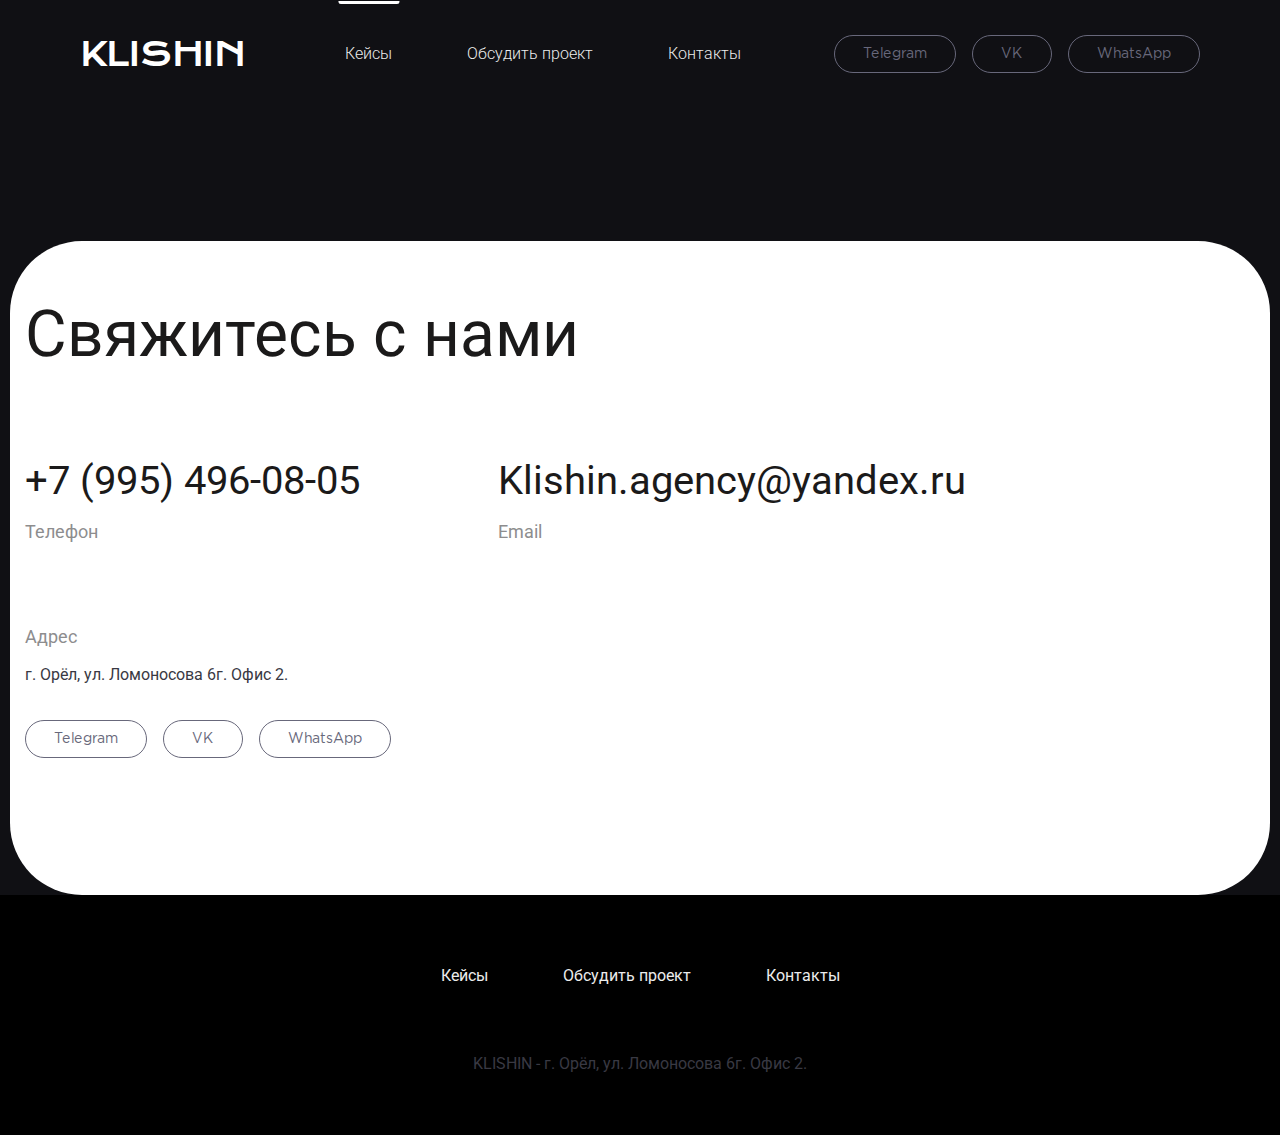
<file: contacs.html>
<!DOCTYPE html>
<head>
  <meta charset="UTF-8">
  <meta http-equiv="X-UA-Compatible" content="IE=edge">
  <meta name="viewport" content="width=device-width, initial-scale=1.0">
  <link rel="preconnect" href="https://fonts.googleapis.com">
  <link rel="preconnect" href="https://fonts.gstatic.com" crossorigin="">
  <link href="https://fonts.googleapis.com/css2?family=Krona+One&amp;family=Noto+Sans+Tifinagh&amp;family=Roboto:ital,wght@0,100;0,300;0,400;0,500;0,700;0,900;1,100;1,300;1,400;1,500;1,700;1,900&amp;display=swap" rel="stylesheet">
  <link rel="stylesheet" href="css/style.min.css">
  <title>Klishin</title>
</head>
<body>
  <header class="header">
    <div class="header__inner"> <a class="header__logo" href="index.html">
        <p>k</p>
        <p>l</p>
        <p>i</p>
        <p>s</p>
        <p>h</p>
        <p>i</p>
        <p>n</p></a>
      <ul class="header__nav">
        <li class="header__nav-el"> <a class="header__nav-link select" href="cays.html">Кейсы</a></li>
        <li class="header__nav-el"> <a class="header__nav-link" href="obsyd.html">Обсудить проект</a></li>
        <li class="header__nav-el"> <a class="header__nav-link" href="contacs.html">Контакты</a></li>
      </ul>
      <div class="header__socials"><a class="header__socials-item" href="">Telegram</a><a class="header__socials-item" href="">VK</a><a class="header__socials-item" href="">WhatsApp</a>
      </div>
    </div>
  </header>
  <main class="main">
    <section class="contacts">
      <div class="container">
        <div class="contacts__inner">
          <p class="contacts__title">Свяжитесь с нами</p>
          <div class="contacts__line">
            <div class="contacts__box"><a class="contacts__contact" href="tel:+79954960805">+7 (995) 496-08-05</a>
              <p class="contacts__box-subtitle">Телефон</p>
            </div>
            <div class="contacts__box"><a class="contacts__contact" href="mailto:klishin.agency@yandex.ru">Klishin.agency@yandex.ru</a>
              <p class="contacts__box-subtitle">Email </p>
            </div>
          </div>
          <div class="contacts__adress">
            <p class="contacts__adress-title">Адрес</p>
            <div class="contacts__adress-adress">г. Орёл, ул. Ломоносова 6г. Офис 2. </div>
          </div>
          <div class="contacts__socials"><a class="header__socials-item" href="">Telegram</a><a class="header__socials-item" href="">VK</a><a class="header__socials-item" href="">WhatsApp</a>
          </div>
        </div>
      </div>
    </section>
  </main>
  <footer class="footer">
    <div class="footer__inner">
      <div class="footer__top">
        <ul class="footer__list">
          <li class="footer__list-el"> <a class="footer__list-link" href="cays.html">Кейсы</a></li>
          <li class="footer__list-el"> <a class="footer__list-link" href="obsyd.html">Обсудить проект</a></li>
          <li class="footer__list-el"> <a class="footer__list-link" href="contacs.html">Контакты</a></li>
        </ul>
      </div>
      <p class="footer__bottom">KLISHIN - г. Орёл, ул. Ломоносова 6г. Офис 2. </p>
    </div>
  </footer>
  <script src="https://ajax.googleapis.com/ajax/libs/jquery/3.6.0/jquery.min.js"></script>
  <script src="js/main.min.js"></script>
</body>
</file>
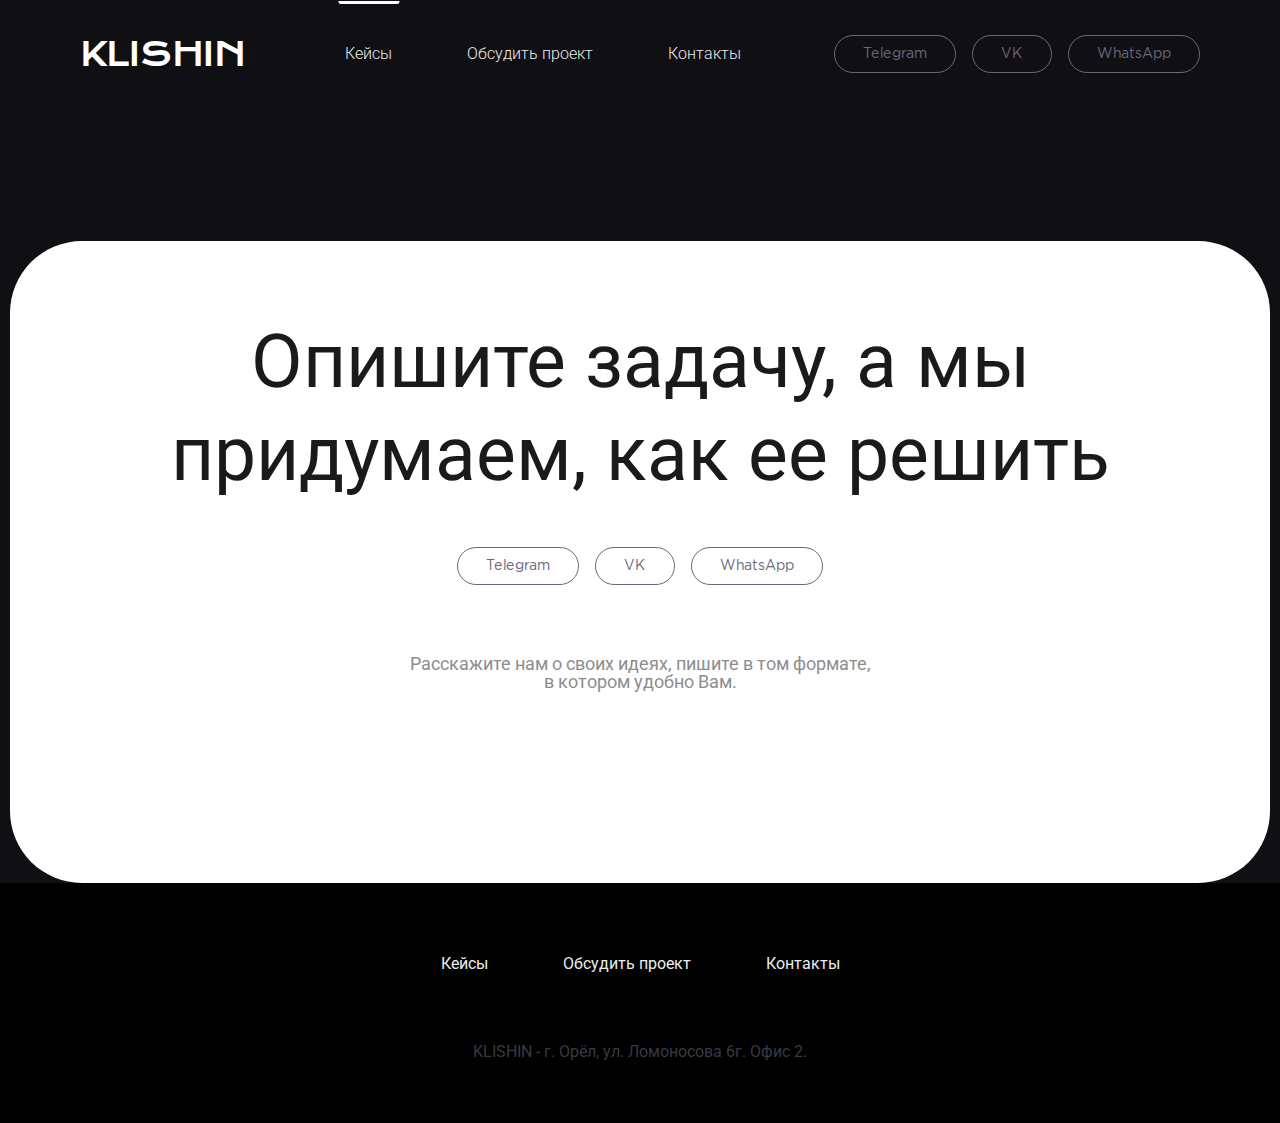
<file: obsyd.html>
<!DOCTYPE html>
<head>
  <meta charset="UTF-8">
  <meta http-equiv="X-UA-Compatible" content="IE=edge">
  <meta name="viewport" content="width=device-width, initial-scale=1.0">
  <link rel="preconnect" href="https://fonts.googleapis.com">
  <link rel="preconnect" href="https://fonts.gstatic.com" crossorigin="">
  <link href="https://fonts.googleapis.com/css2?family=Krona+One&amp;family=Noto+Sans+Tifinagh&amp;family=Roboto:ital,wght@0,100;0,300;0,400;0,500;0,700;0,900;1,100;1,300;1,400;1,500;1,700;1,900&amp;display=swap" rel="stylesheet">
  <link rel="stylesheet" href="css/style.min.css">
  <title>Klishin</title>
</head>
<body>
  <header class="header">
    <div class="header__inner"> <a class="header__logo" href="index.html">
        <p>k</p>
        <p>l</p>
        <p>i</p>
        <p>s</p>
        <p>h</p>
        <p>i</p>
        <p>n</p></a>
      <ul class="header__nav">
        <li class="header__nav-el"> <a class="header__nav-link select" href="cays.html">Кейсы</a></li>
        <li class="header__nav-el"> <a class="header__nav-link" href="obsyd.html">Обсудить проект</a></li>
        <li class="header__nav-el"> <a class="header__nav-link" href="contacs.html">Контакты</a></li>
      </ul>
      <div class="header__socials"><a class="header__socials-item" href="">Telegram</a><a class="header__socials-item" href="">VK</a><a class="header__socials-item" href="">WhatsApp</a>
      </div>
    </div>
  </header>
  <main class="main">
    <section class="obsyd">
      <div class="container">
        <div class="obsyd__inner">
          <div class="obsyd__title-wrapper">
            <p class="obsyd__title">Опишите задачу, а мы придумаем, как ее решить</p>
          </div>
          <div class="obsyd__socials"><a class="header__socials-item" href="">Telegram</a><a class="header__socials-item" href="">VK</a><a class="header__socials-item" href="">WhatsApp</a>
          </div>
          <div class="obsyd__subtitle-wrapper">
            <p class="obsyd__subtitle">Расскажите нам о своих идеях, пишите в том формате, в котором удобно Вам.</p>
          </div>
        </div>
      </div>
    </section>
  </main>
  <footer class="footer">
    <div class="footer__inner">
      <div class="footer__top">
        <ul class="footer__list">
          <li class="footer__list-el"> <a class="footer__list-link" href="cays.html">Кейсы</a></li>
          <li class="footer__list-el"> <a class="footer__list-link" href="obsyd.html">Обсудить проект</a></li>
          <li class="footer__list-el"> <a class="footer__list-link" href="contacs.html">Контакты</a></li>
        </ul>
      </div>
      <p class="footer__bottom">KLISHIN - г. Орёл, ул. Ломоносова 6г. Офис 2. </p>
    </div>
  </footer>
  <script src="https://ajax.googleapis.com/ajax/libs/jquery/3.6.0/jquery.min.js"></script>
  <script src="js/main.min.js"></script>
</body>
</file>
<file: css/style.min.css>
*{-webkit-box-sizing:border-box;box-sizing:border-box}a{text-decoration:none}button{background:none;border:none;outline:none}input{outline:none}html,body,div,span,applet,object,iframe,h1,h2,h3,h4,h5,h6,p,blockquote,pre,a,abbr,acronym,address,big,cite,code,del,dfn,em,img,ins,kbd,q,s,samp,small,strike,strong,sub,sup,tt,var,b,u,i,center,dl,dt,dd,ol,ul,li,fieldset,form,label,legend,table,caption,tbody,tfoot,thead,tr,th,td,article,aside,canvas,details,embed,figure,figcaption,footer,header,hgroup,menu,nav,output,ruby,section,summary,time,mark,audio,video{margin:0;padding:0;border:0;font-size:100%;vertical-align:baseline}article,aside,details,figcaption,figure,footer,header,hgroup,menu,nav,section{display:block}html{height:100%}body{line-height:1}ol,ul{list-style:none}blockquote,q{quotes:none}blockquote:before,blockquote:after,q:before,q:after{content:"";content:none}table{border-collapse:collapse;border-spacing:0}@font-face{font-family:"Noto";src:url("../fonts/NotoSansTifinagh-Regular.eot");src:url("../fonts/NotoSansTifinagh-Regular.eot?#iefix") format("embedded-opentype"),url("../fonts/NotoSansTifinagh-Regular.woff2") format("woff2"),url("../fonts/NotoSansTifinagh-Regular.woff") format("woff"),url("../fonts/NotoSansTifinagh-Regular.ttf") format("truetype"),url("../fonts/NotoSansTifinagh-Regular.svg#NotoSansTifinagh-Regular") format("svg");font-weight:normal;font-style:normal}@font-face{font-family:"GothamPro";src:local("GothamPro Regular"),local("GothamPro-Regular"),url("../fonts/GothamPro.woff2") format("woff2");font-weight:400;font-style:normal}@font-face{font-family:"GothamPro";src:local("GothamPro Light"),local("GothamPro-Light"),url("../fonts/GothamPro-Light.woff2") format("woff2");font-weight:300;font-style:normal}@font-face{font-family:"GothamPro";src:local("GothamPro Medium"),local("GothamPro-Medium"),url("../fonts/GothamPro-Medium.woff2") format("woff2");font-weight:500;font-style:normal}@font-face{font-family:"GothamPro";src:local("GothamPro Bold"),local("GothamPro-Bold"),url("../fonts/GothamPro-Bold.woff2") format("woff2");font-weight:600;font-style:normal}body{min-height:100%;display:-webkit-box;display:-ms-flexbox;display:flex;-webkit-box-orient:vertical;-webkit-box-direction:normal;-ms-flex-direction:column;flex-direction:column;-webkit-box-pack:justify;-ms-flex-pack:justify;justify-content:space-between;background:#101014}body.noScroll{overflow:hidden}main{min-height:46.4vh;margin:0 10px;background:#fff;border-radius:72px;padding-top:54px;margin-top:133px}main.notBack{background:none;border-radius:0;padding-top:0;margin:0}main.notBack .container{max-width:none}main.withoutBottom{border-radius:72px 72px 0 0}.container{max-width:1465px;padding:0 15px;margin:0 auto}*{font-family:"GothamPro"}.title{font-family:"Roboto";line-height:88px;font-size:64px;color:#101014}.modal{display:-webkit-box;display:-ms-flexbox;display:flex;-webkit-box-pack:center;-ms-flex-pack:center;justify-content:center;-webkit-box-align:center;-ms-flex-align:center;align-items:center;position:fixed;height:100%;width:100%;top:0;left:0;z-index:3;pointer-events:none;-webkit-transition:.7s ease all;-o-transition:.7s ease all;transition:.7s ease all;-webkit-transform:translateY(-100vh);-ms-transform:translateY(-100vh);transform:translateY(-100vh);opacity:0}.modal__inner{min-width:300px;min-height:50px;max-width:none;max-height:none;background:#fff;border-radius:10px;padding:10px;-webkit-transition:.3s all;-o-transition:.3s all;transition:.3s all;pointer-events:none}.modal__background{z-index:2;background:rgba(0,0,0,.5);-webkit-transition:.5s all;-o-transition:.5s all;transition:.5s all;opacity:0;height:100%;width:100%;position:fixed;pointer-events:none;top:0;left:0}.modal__background.active{opacity:1;pointer-events:all}.modal.active{-webkit-transform:translateY(0);-ms-transform:translateY(0);transform:translateY(0);opacity:1;pointer-events:all}.modal.active .modal__inner{pointer-events:all}@-webkit-keyframes loading{from{opacity:0}to{opacity:1}}@keyframes loading{from{opacity:0}to{opacity:1}}@-webkit-keyframes jump{from{-webkit-transform:translateY(0);transform:translateY(0)}50%{-webkit-transform:translateY(-2px);transform:translateY(-2px)}to{-webkit-transform:translateY(0);transform:translateY(0)}}@keyframes jump{from{-webkit-transform:translateY(0);transform:translateY(0)}50%{-webkit-transform:translateY(-2px);transform:translateY(-2px)}to{-webkit-transform:translateY(0);transform:translateY(0)}}@-webkit-keyframes scroll{from{-webkit-transform:translateX(100%);transform:translateX(100%)}to{-webkit-transform:translateX(-100%);transform:translateX(-100%)}}@keyframes scroll{from{-webkit-transform:translateX(100%);transform:translateX(100%)}to{-webkit-transform:translateX(-100%);transform:translateX(-100%)}}.header{padding:35px 80px}.header__inner{display:-webkit-box;display:-ms-flexbox;display:flex;-webkit-box-align:center;-ms-flex-align:center;align-items:center}.header__logo{display:-webkit-box;display:-ms-flexbox;display:flex;margin-right:214px}.header__logo p{text-transform:uppercase;font-family:"Krona One";line-height:37px;font-size:32px;color:#fff}.header__logo:hover p{-webkit-animation:jump ease .3s;animation:jump ease .3s}.header__logo p:nth-of-type(2){-webkit-animation-delay:.03s;animation-delay:.03s}.header__logo p:nth-of-type(3){-webkit-animation-delay:.06s;animation-delay:.06s}.header__logo p:nth-of-type(4){-webkit-animation-delay:.09s;animation-delay:.09s}.header__logo p:nth-of-type(5){-webkit-animation-delay:.12s;animation-delay:.12s}.header__logo p:nth-of-type(6){-webkit-animation-delay:.15s;animation-delay:.15s}.header__logo p:nth-of-type(7){-webkit-animation-delay:.18s;animation-delay:.18s}.header__nav{display:-webkit-box;display:-ms-flexbox;display:flex;-webkit-box-align:center;-ms-flex-align:center;align-items:center;height:100%}.header__nav-el{height:100%}.header__nav-el:not(:last-of-type){margin-right:75px}.header__nav-link{font-family:"Roboto";font-size:16px;color:#ececec;font-weight:300;position:relative;height:100%;display:block;-webkit-transition:.3s ease all;-o-transition:.3s ease all;transition:.3s ease all}.header__nav-link:hover{color:#b9b9b9}.header__nav-link.select::before{content:"";width:130%;height:3px;background:#fff;border-radius:0px 0px 2.5px 2.5px;position:absolute;top:-45px;left:0;left:50%;-webkit-transform:translateX(-50%);-ms-transform:translateX(-50%);transform:translateX(-50%)}.header__socials{margin-left:auto;display:-webkit-box;display:-ms-flexbox;display:flex;-webkit-box-align:center;-ms-flex-align:center;align-items:center}.header__socials-item{font-size:14px;color:#68687b;padding:11px 28px 11px;border:1px solid #68687b;-webkit-transition:.3s ease all;-o-transition:.3s ease all;transition:.3s ease all;border-radius:26px;display:block}.header__socials-item:hover{background:#e93f3f;border-color:#e93f3f;color:#fff}.header__socials-item:not(:last-of-type){margin-right:16px}.loading{position:absolute;top:0;left:0;width:100%;height:100%;background:#fff;-webkit-transition:.5s ease all;-o-transition:.5s ease all;transition:.5s ease all;z-index:100}.loading.off{opacity:0;pointer-events:none}.loading__inner{display:-webkit-box;display:-ms-flexbox;display:flex;-webkit-box-pack:center;-ms-flex-pack:center;justify-content:center;-webkit-box-align:center;-ms-flex-align:center;align-items:center;height:100%}.loading__letter{font-family:"Krona One";line-height:178px;font-size:155px;color:#000;-webkit-transition:.3s ease all;-o-transition:.3s ease all;transition:.3s ease all;opacity:0;-webkit-animation:loading ease .5s forwards;animation:loading ease .5s forwards}.loading__letter:nth-of-type(5){-webkit-animation-delay:.3s;animation-delay:.3s}.loading__letter:nth-of-type(3){-webkit-animation-delay:.6s;animation-delay:.6s}.loading__letter:nth-of-type(7){-webkit-animation-delay:.9s;animation-delay:.9s}.loading__letter:nth-of-type(2){-webkit-animation-delay:1.2s;animation-delay:1.2s}.loading__letter:nth-of-type(6){-webkit-animation-delay:1.5s;animation-delay:1.5s}.loading__letter:nth-of-type(1){-webkit-animation-delay:1.8s;animation-delay:1.8s}.titleBlock{overflow:hidden;margin-top:126px;margin-bottom:171px}.titleBlock__title{font-family:"Roboto";line-height:93px;font-size:72px;color:#fff;max-width:1091px;width:100%;margin-bottom:52px}.titleBlock__line{display:-webkit-box;display:-ms-flexbox;display:flex;-webkit-box-align:center;-ms-flex-align:center;align-items:center;-webkit-box-pack:justify;-ms-flex-pack:justify;justify-content:space-between;margin-bottom:121px}.titleBlock__socials{display:-webkit-box;display:-ms-flexbox;display:flex;-webkit-box-align:center;-ms-flex-align:center;align-items:center;-webkit-box-pack:justify;-ms-flex-pack:justify;justify-content:space-between}.titleBlock__subtitle{font-family:"Roboto";line-height:23px;font-size:20px;color:#68687b;max-width:345px;width:100%;text-align:right}.titleBlock__companies{display:-webkit-box;display:-ms-flexbox;display:flex;-webkit-box-align:center;-ms-flex-align:center;align-items:center;width:100%;-webkit-animation:scroll 15s infinite linear;animation:scroll 15s infinite linear;overflow:hidden}.titleBlock__companies-img{-webkit-transition:.3s ease all;-o-transition:.3s ease all;transition:.3s ease all;-webkit-filter:grayscale(100%);filter:grayscale(100%)}.titleBlock__companies-img:not(:last-of-type){margin-right:60px}.titleBlock__companies-img:hover{-webkit-filter:grayscale(0);filter:grayscale(0)}.titleBlock .header__socials-item{display:block}.bigBlock{margin-bottom:59px}.bigBlock__inner{background:#fff;border-radius:72px;padding-top:76px;padding-bottom:112px}.bigBlock__number{font-family:"GothamPro";line-height:18px;font-size:18px;color:#68687b}.bigBlock__number-wrapper{width:35px;height:35px;border-radius:50%;border:1px solid #68687b;display:-webkit-box;display:-ms-flexbox;display:flex;-webkit-box-pack:center;-ms-flex-pack:center;justify-content:center;-webkit-box-align:center;-ms-flex-align:center;align-items:center}.bigBlock__number-wrapper--flex{display:-webkit-box;display:-ms-flexbox;display:flex;-webkit-box-pack:center;-ms-flex-pack:center;justify-content:center;-webkit-box-align:center;-ms-flex-align:center;align-items:center}.bigBlock__title{font-family:"Roboto";line-height:93px;font-size:75px;color:#1b1a1a;max-width:885px;width:100%;text-align:center;margin-bottom:59px}.bigBlock__title-wrapper{display:-webkit-box;display:-ms-flexbox;display:flex;-webkit-box-pack:center;-ms-flex-pack:center;justify-content:center}.bigBlock__socials{display:-webkit-box;display:-ms-flexbox;display:flex;-webkit-box-pack:center;-ms-flex-pack:center;justify-content:center;margin-bottom:59px}.bigBlock__subtitle{font-family:"Roboto";line-height:25px;font-size:18px;color:#8d8d8e;text-align:center;max-width:587px;width:100%}.bigBlock__subtitle-wrapper{display:-webkit-box;display:-ms-flexbox;display:flex;-webkit-box-pack:center;-ms-flex-pack:center;justify-content:center}.block{--main: black;--background-right: #F6F6F6;--background: white;margin-bottom:59px}.block.grey{--main: white;--background-right: #222125;--background: #16161C}.block__inner{display:-webkit-box;display:-ms-flexbox;display:flex;background:var(--background);border-radius:72px}.block__inner.reverse{-webkit-box-orient:horizontal;-webkit-box-direction:reverse;-ms-flex-direction:row-reverse;flex-direction:row-reverse}.block__inner.reverse .block__left{padding:57px 118px 0px 92px}.block__left{padding:57px 92px 0px 118px;width:50%}.block__right{width:50%;background:var(--background-right);border-radius:72px;display:-webkit-box;display:-ms-flexbox;display:flex;-webkit-box-pack:end;-ms-flex-pack:end;justify-content:end;overflow:hidden}.block__right-img{width:100%;-o-object-fit:cover;object-fit:cover}.block__right-img.full{height:100%;border-radius:72px}.block__title{font-family:"Roboto";line-height:80px;font-size:64px;color:var(--main);margin-bottom:10px}.block__subtitle{font-family:"Roboto";line-height:28px;font-size:20px;color:#aeaeb6;margin-bottom:33px}.block__tags{display:-webkit-box;display:-ms-flexbox;display:flex;width:100%;-ms-flex-wrap:wrap;flex-wrap:wrap;-webkit-box-align:center;-ms-flex-align:center;align-items:center;margin-bottom:91px}.block__tag{font-family:"GothamPro";line-height:14px;font-size:14px;color:#68687b;padding:13px 37px 11px;border:1px solid #68687b;border-radius:26px}.block__tag:not(:last-of-type){margin-right:21px}.block__zadahc{margin-bottom:112px}.block__zadahc-title{margin-bottom:20px;font-family:"Roboto";line-height:28px;font-size:20px;color:#aeaeb6}.block__zadahc-desc{max-width:661px;width:100%;font-family:"Roboto";line-height:28px;font-size:20px;color:#68687b}.block__showCays{text-align:right;font-family:"Roboto";line-height:28px;font-size:20px;color:#68687b;margin-bottom:44px;-webkit-transition:.3s ease all;-o-transition:.3s ease all;transition:.3s ease all}.block__showCays:hover{color:var(--main)}.block__showCays-wrapper{width:100%;display:-webkit-box;display:-ms-flexbox;display:flex;-webkit-box-pack:end;-ms-flex-pack:end;justify-content:end}.client{margin-bottom:100px;padding-top:50px}.client__inner{display:-webkit-box;display:-ms-flexbox;display:flex}.client__right,.client__left{width:50%}.client__map{width:100%}.client__title{font-family:"Roboto";line-height:93px;font-size:75px;color:#fff;margin-bottom:250px}.client__subtitle{font-family:"Roboto";line-height:28px;font-size:20px;color:#68687b;max-width:446px;width:100%}.cays{margin-bottom:209px}.cays__title{margin-bottom:38px}.cays__types{display:-webkit-box;display:-ms-flexbox;display:flex;-webkit-box-align:center;-ms-flex-align:center;align-items:center;-ms-flex-wrap:wrap;flex-wrap:wrap}.cays__type{padding:17px 28px;font-family:"GothamPro";line-height:18px;font-size:18px;color:#444;-webkit-transition:.3s ease all;-o-transition:.3s ease all;transition:.3s ease all;border-radius:3px}.cays__type:not(:last-of-type){margin-right:15px}.cays__type:hover{background:#f1f1f1}.cays__type.active{background:#e93f3f;color:#fff}.cays__content{display:grid;grid-template-columns:repeat(3, 1fr);gap:30px 62px;margin-top:66px}.cays__cay{position:relative}.cays__cay.one{grid-column:span 1}.cays__cay.two{grid-column:span 2}.cays__cay.three{grid-column:span 3}.cays__cay:hover .cay__top{background:var(--color)}.cay__top{height:356px;position:relative;background:#fcfcfc;-webkit-transition:.3s ease all;-o-transition:.3s ease all;transition:.3s ease all;display:-webkit-box;display:-ms-flexbox;display:flex;-webkit-box-pack:center;-ms-flex-pack:center;justify-content:center;overflow:hidden}.cay__img{-o-object-fit:cover;object-fit:cover;position:relative;z-index:2;-o-object-fit:scale-down;object-fit:scale-down;max-width:100%}.cay__tag{position:absolute;top:15px;right:0;font-family:"GothamPro";line-height:14px;font-size:14px;color:#fff;padding:10px 15px;background:#e93f3f}.cay__background{position:absolute;background:var(--color);width:250px;height:250px;top:0;left:0;border-radius:50%;-webkit-transition:.6s ease all;-o-transition:.6s ease all;transition:.6s ease all;-webkit-transform:scale(0);-ms-transform:scale(0);transform:scale(0)}.cay__bottom{margin-top:24px}.cay__subtitle{font-family:"GothamPro";line-height:14px;font-size:14px;color:#1578a3;margin-bottom:14px}.cay__subtitle-wrapper{display:-webkit-box;display:-ms-flexbox;display:flex;-webkit-box-align:center;-ms-flex-align:center;align-items:center}.cay__subtitle:not(:last-of-type){margin-right:35px}.cay__title{font-family:"Roboto";line-height:22px;font-size:16px;color:#444}.obsyd{margin-bottom:192px;margin-top:20px}.obsyd.background{background:#fff;border-radius:72px;margin-bottom:0;padding-top:120px;padding-bottom:120px}.obsyd__title{font-family:"Roboto";line-height:93px;font-size:75px;color:#1b1a1a;margin-bottom:46px;max-width:1066px;width:100%}.obsyd__title-wrapper{text-align:center;display:-webkit-box;display:-ms-flexbox;display:flex;-webkit-box-pack:center;-ms-flex-pack:center;justify-content:center}.obsyd__socials{display:-webkit-box;display:-ms-flexbox;display:flex;-webkit-box-align:center;-ms-flex-align:center;align-items:center;-webkit-box-pack:center;-ms-flex-pack:center;justify-content:center;margin-bottom:70px}.obsyd__socials-item{font-size:14px;color:#68687b;padding:11px 28px 11px;border:1px solid #68687b;-webkit-transition:.3s ease all;-o-transition:.3s ease all;transition:.3s ease all;border-radius:26px}.obsyd__socials-item:hover{background:#e93f3f;border-color:#e93f3f;color:#fff}.obsyd__socials-item:not(:last-of-type){margin-right:16px}.obsyd__subtitle{max-width:473px;width:100%;font-family:"Roboto";font-size:18px;color:#8d8d8e;text-align:center}.obsyd__subtitle-wrapper{display:-webkit-box;display:-ms-flexbox;display:flex;-webkit-box-pack:center;-ms-flex-pack:center;justify-content:center}.contacts{margin-bottom:137px}.contacts__title{font-family:"Roboto";line-height:80px;font-size:64px;color:#1b1a1a;margin-bottom:81px}.contacts__line{display:-webkit-box;display:-ms-flexbox;display:flex;margin-bottom:80px}.contacts__box{width:473px;display:-webkit-box;display:-ms-flexbox;display:flex;-webkit-box-orient:vertical;-webkit-box-direction:normal;-ms-flex-direction:column;flex-direction:column}.contacts__box-subtitle{font-family:"Roboto";line-height:25px;font-size:18px;color:#8d8d8e}.contacts__contact{font-family:"Roboto";line-height:50px;font-size:40px;color:#1b1a1a;margin-bottom:13px}.contacts__adress{display:-webkit-box;display:-ms-flexbox;display:flex;-webkit-box-orient:vertical;-webkit-box-direction:normal;-ms-flex-direction:column;flex-direction:column;margin-bottom:33px}.contacts__adress-title{font-family:"Roboto";line-height:25px;font-size:18px;color:#8d8d8e;margin-bottom:13px}.contacts__adress-adress{font-family:"Roboto";line-height:25px;font-size:16px;color:#393943}.contacts__socials{display:-webkit-box;display:-ms-flexbox;display:flex;-webkit-box-align:center;-ms-flex-align:center;align-items:center}.contacts .header__socials-item{display:block}.footer{padding:70px 15px 60px;background:#000}.footer__inner{display:-webkit-box;display:-ms-flexbox;display:flex;-webkit-box-orient:vertical;-webkit-box-direction:normal;-ms-flex-direction:column;flex-direction:column;-webkit-box-align:center;-ms-flex-align:center;align-items:center}.footer__top{margin-bottom:66px}.footer__top,.footer__list{display:-webkit-box;display:-ms-flexbox;display:flex;-webkit-box-align:center;-ms-flex-align:center;align-items:center;-webkit-box-pack:center;-ms-flex-pack:center;justify-content:center}.footer__list-el:not(:last-of-type){margin-right:75px}.footer__list-link{font-family:"Roboto";line-height:22px;font-size:16px;color:#ececec;-webkit-transition:.3s ease all;-o-transition:.3s ease all;transition:.3s ease all}.footer__list-link:hover{color:#b9b9b9}.footer__bottom{display:-webkit-box;display:-ms-flexbox;display:flex;-webkit-box-pack:center;-ms-flex-pack:center;justify-content:center;-webkit-box-align:center;-ms-flex-align:center;align-items:center;text-align:center;font-family:"Roboto";line-height:22px;font-size:16px;color:#393943}@media(max-width: 1366px){.loading__letter{font-size:90px}.header__logo{margin-right:100px}}
/*# sourceMappingURL=style.min.css.map */
</file>
